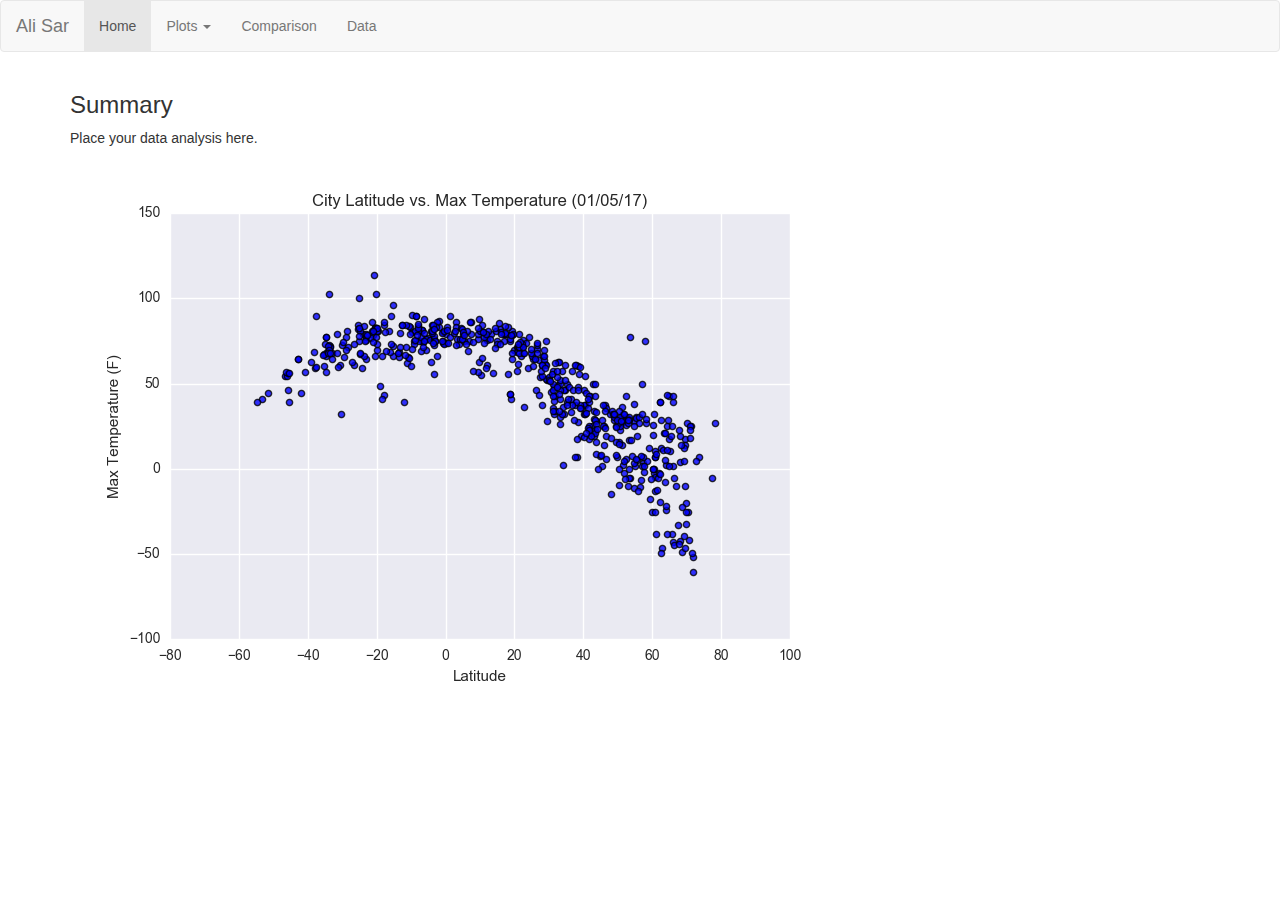
<file: index.html>
<!DOCTYPE html>
<html lang="en-us">

<head>

  <meta charset="UTF-8">
  
  <title>A bootstrap demo</title>
  <meta name="viewport" content="width=device-width, initial-scale=1">
  <link rel="stylesheet" href="https://maxcdn.bootstrapcdn.com/bootstrap/3.3.6/css/bootstrap.min.css">
  <script src="https://ajax.googleapis.com/ajax/libs/jquery/3.3.1/jquery.min.js"></script>
  <script src="https://maxcdn.bootstrapcdn.com/bootstrap/3.3.7/js/bootstrap.min.js"></script>
</head>


<body>
    <nav class="navbar navbar-default">
        <div class="container-fluid">
            <div class="navbar-header">
                <a class="navbar-brand" href="#">Ali Sar</a>
            </div>
            <ul class="nav navbar-nav">
                <li class="active"><a href="#">Home</a></li>
                <li class="dropdown">
                    <a class="dropdown-toggle" data-toggle="dropdown" href="#">Plots
                        <span class="caret"></span></a>
                        <ul class="dropdown-menu">
                            <li><a href="#">Max Temperature</a></li>
                            <li><a href="#">Humidity</a></li>
                            <li><a href="#">Cloudiness</a></li>
                            <li><a href="#">Wind Speed</a></li>
                        </ul>
                </li>
                <li><a href="#">Comparison</a></li>
                <li><a href="#">Data</a></li>
            </ul>
        </div>
    </nav>
                
    <div class="container">
        <h3>Summary</h3>
            <p>Place your data analysis here.</p>
            <img src="http://rezali.github.io/Fig1.png">
    </div>
              
</body>

</html>
</file>
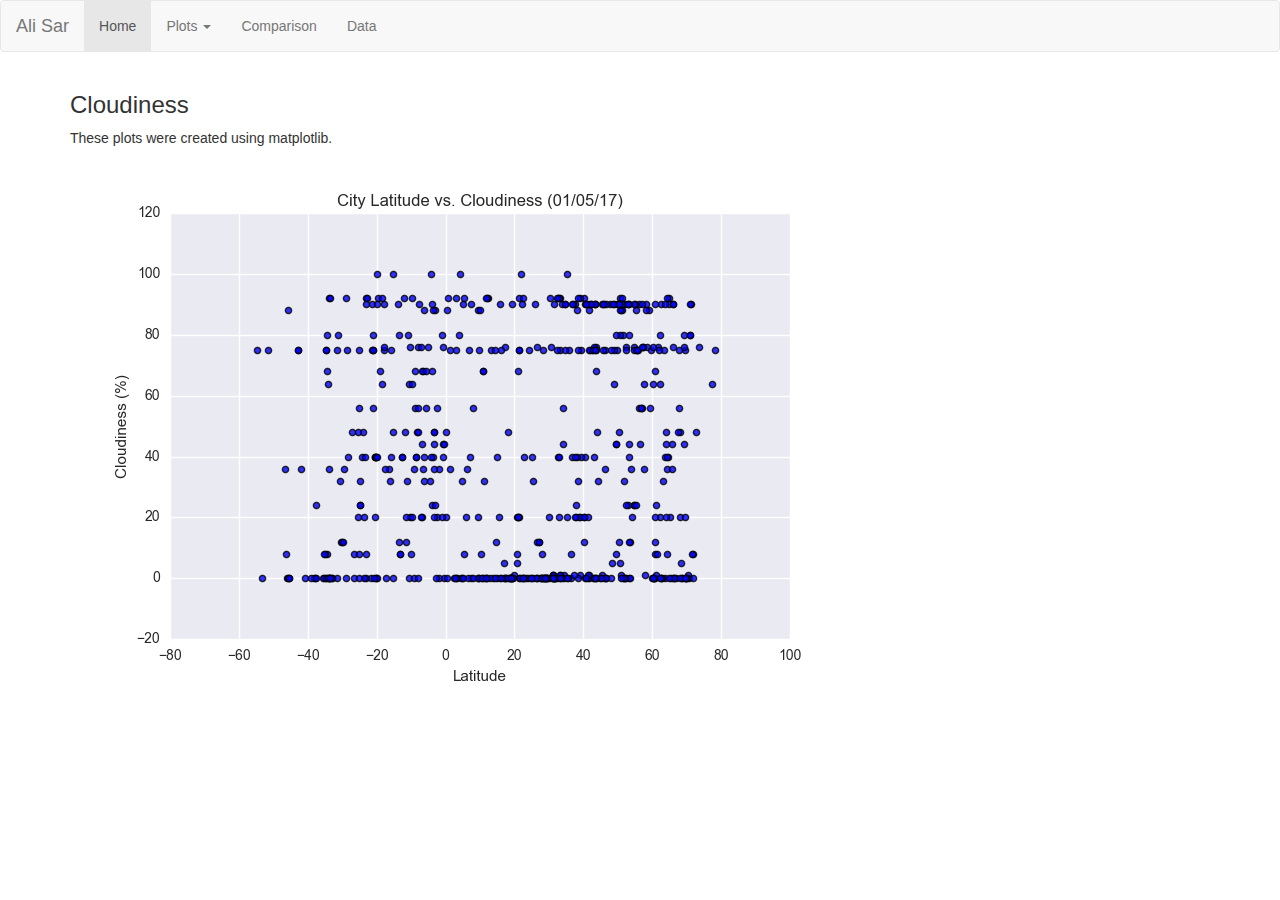
<file: cloud.html>
<!DOCTYPE html>
<html lang="en-us">

<head>

  <meta charset="UTF-8">
  
  <title>A bootstrap demo</title>
  <meta name="viewport" content="width=device-width, initial-scale=1">
  <link rel="stylesheet" href="https://maxcdn.bootstrapcdn.com/bootstrap/3.3.6/css/bootstrap.min.css">
  <script src="https://ajax.googleapis.com/ajax/libs/jquery/3.3.1/jquery.min.js"></script>
  <script src="https://maxcdn.bootstrapcdn.com/bootstrap/3.3.7/js/bootstrap.min.js"></script>
</head>


<body>
    <nav class="navbar navbar-default">
        <div class="container-fluid">
            <div class="navbar-header">
                <a class="navbar-brand" href="https://rezali.github.io">Ali Sar</a>
            </div>
            <ul class="nav navbar-nav">
                <li class="active"><a href="https://rezali.github.io">Home</a></li>
                <li class="dropdown">
                    <a class="dropdown-toggle" data-toggle="dropdown" href="plots.html">Plots
                        <span class="caret"></span></a>
                        <ul class="dropdown-menu">
                            <li><a href="max-temp.html">Max Temperature</a></li>
                            <li><a href="humidity.html">Humidity</a></li>
                            <li><a href="cloud.html">Cloudiness</a></li>
                            <li><a href="wind.html">Wind Speed</a></li>
                        </ul>
                </li>
                <li><a href="comparison.html">Comparison</a></li>
                <li><a href="data.html">Data</a></li>
            </ul>
        </div>
    </nav>
                
    <div class="container">
        <h3>Cloudiness</h3>
            <p>These plots were created using matplotlib.</p>
            <img src="http://rezali.github.io/Fig3.png">
            
    </div>
              
</body>

</html>
</file>
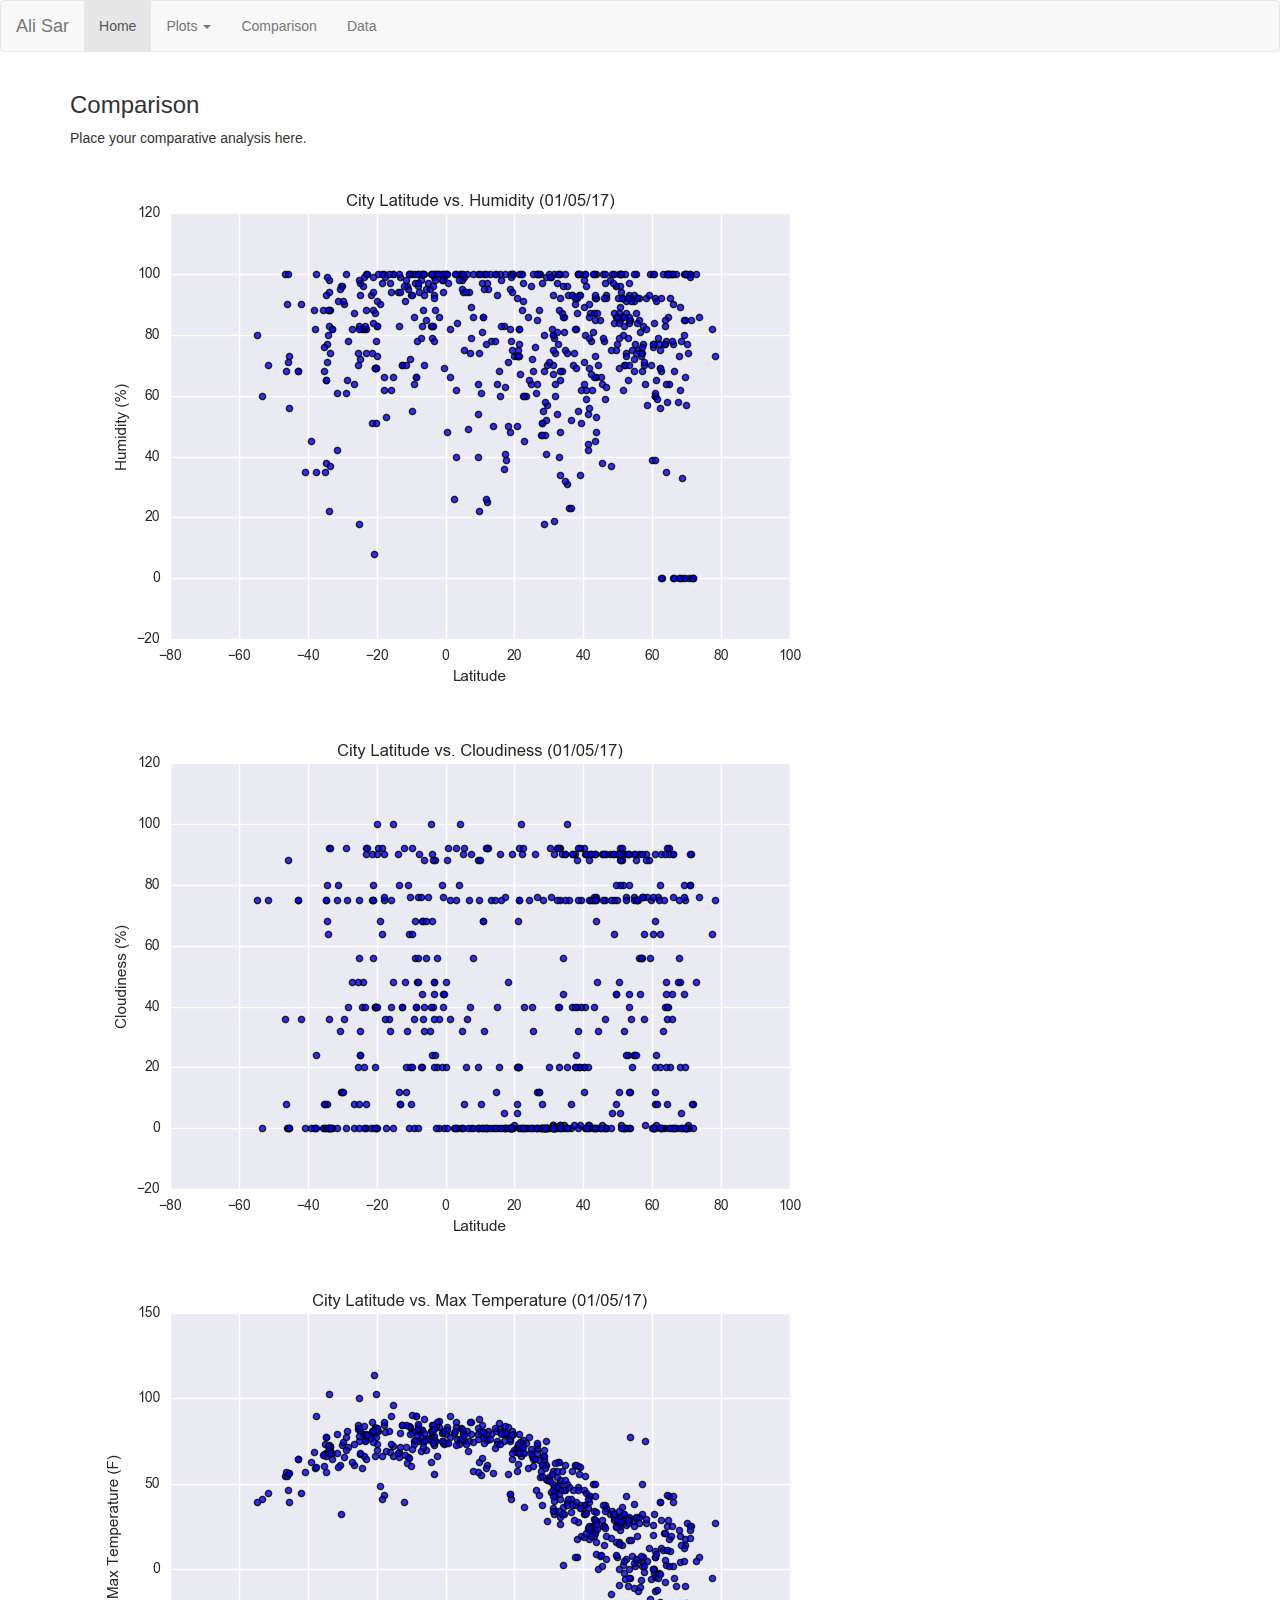
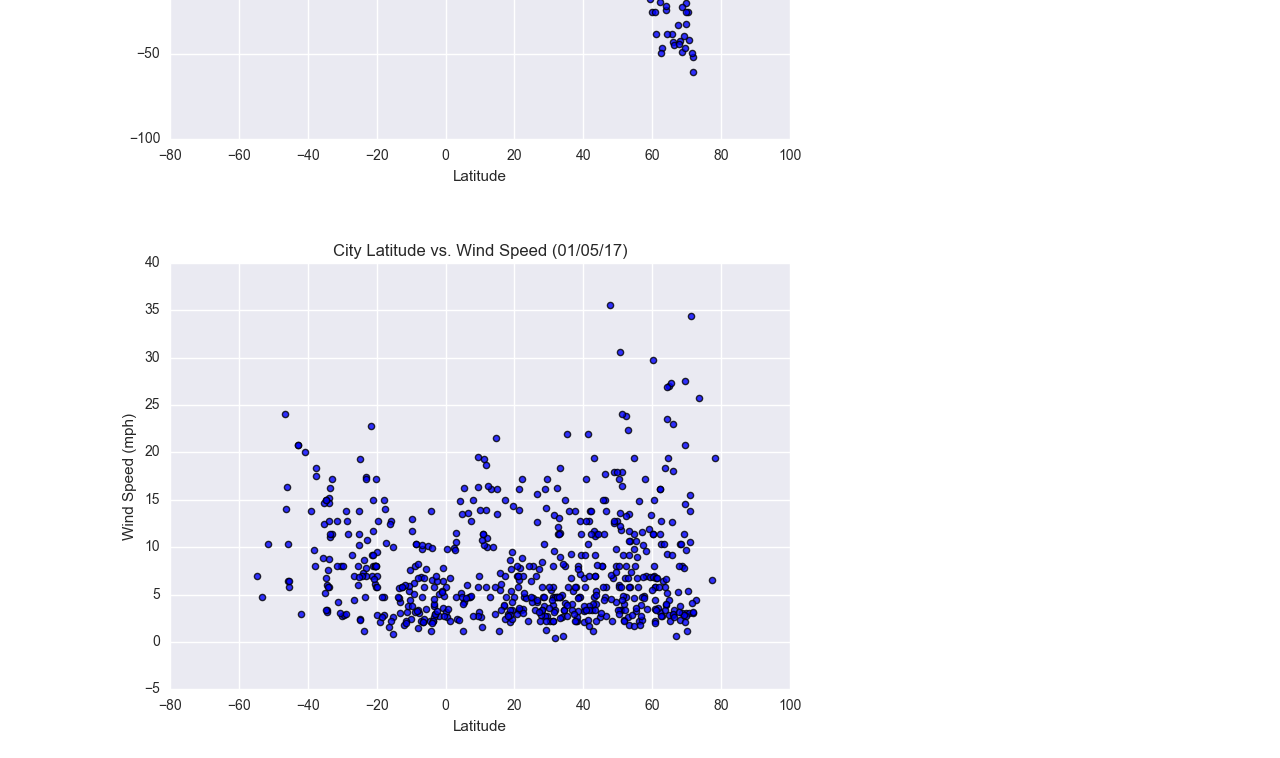
<file: comparison.html>
<!DOCTYPE html>
<html lang="en-us">

<head>

  <meta charset="UTF-8">
  
  <title>A bootstrap demo</title>
  <meta name="viewport" content="width=device-width, initial-scale=1">
  <link rel="stylesheet" href="https://maxcdn.bootstrapcdn.com/bootstrap/3.3.6/css/bootstrap.min.css">
  <script src="https://ajax.googleapis.com/ajax/libs/jquery/3.3.1/jquery.min.js"></script>
  <script src="https://maxcdn.bootstrapcdn.com/bootstrap/3.3.7/js/bootstrap.min.js"></script>
</head>


<body>
    <nav class="navbar navbar-default">
        <div class="container-fluid">
            <div class="navbar-header">
                <a class="navbar-brand" href="https://rezali.github.io">Ali Sar</a>
            </div>
            <ul class="nav navbar-nav">
                <li class="active"><a href="https://rezali.github.io">Home</a></li>
                <li class="dropdown">
                    <a class="dropdown-toggle" data-toggle="dropdown" href="plots.html">Plots
                        <span class="caret"></span></a>
                        <ul class="dropdown-menu">
                            <li><a href="max-temp.html">Max Temperature</a></li>
                            <li><a href="humidity.html">Humidity</a></li>
                            <li><a href="cloud.html">Cloudiness</a></li>
                            <li><a href="wind.html">Wind Speed</a></li>
                        </ul>
                </li>
                <li><a href="comparison.html">Comparison</a></li>
                <li><a href="data.html">Data</a></li>
            </ul>
        </div>
    </nav>
                
    <div class="container">
        <h3>Comparison</h3>
            <p>Place your comparative analysis here.</p>
            <img src="http://rezali.github.io/Fig2.png">
            <img src="http://rezali.github.io/Fig3.png">
            <img src="http://rezali.github.io/Fig1.png">
            <img src="http://rezali.github.io/Fig4.png">
    </div>
              
</body>

</html>
</file>
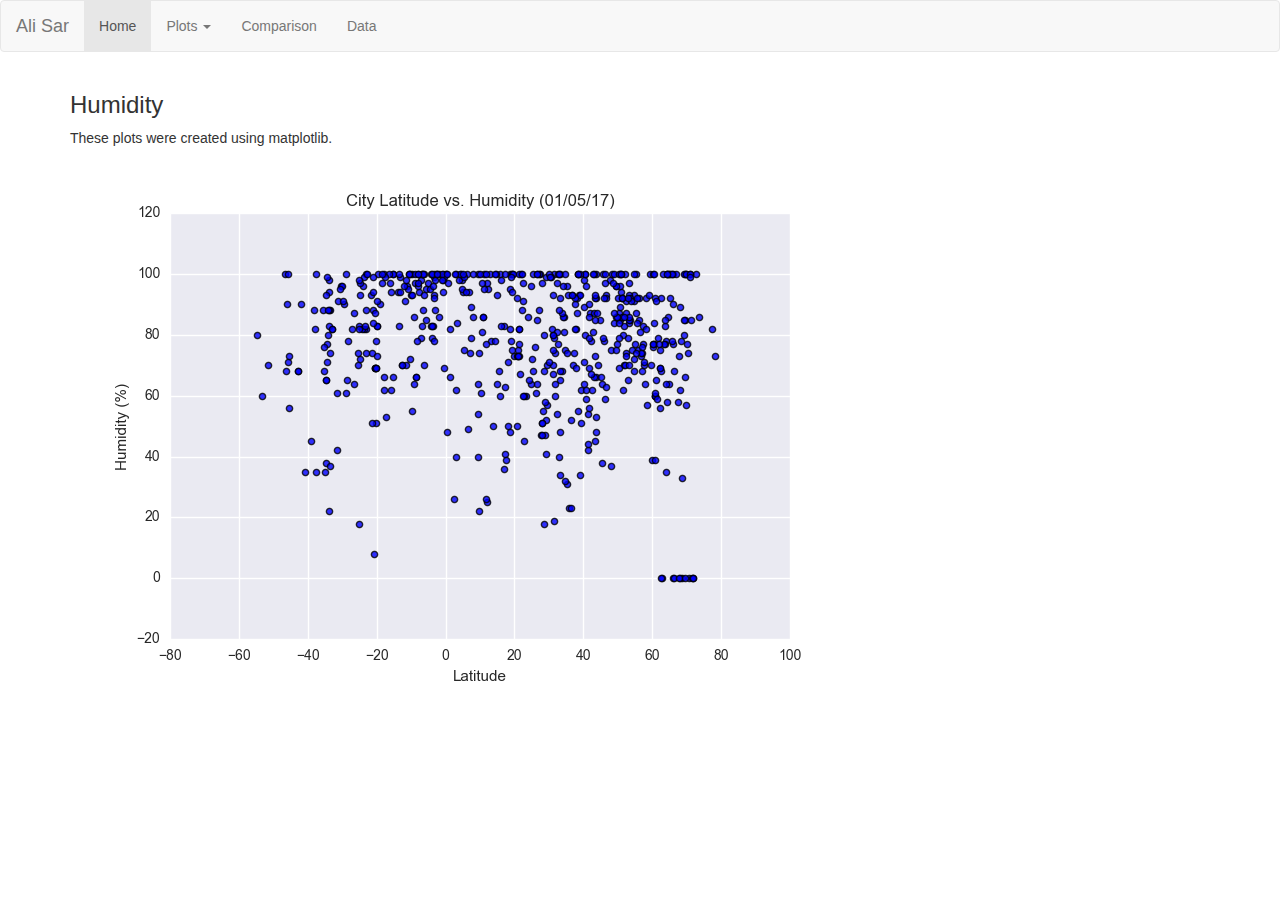
<file: humidity.html>
<!DOCTYPE html>
<html lang="en-us">

<head>

  <meta charset="UTF-8">
  
  <title>A bootstrap demo</title>
  <meta name="viewport" content="width=device-width, initial-scale=1">
  <link rel="stylesheet" href="https://maxcdn.bootstrapcdn.com/bootstrap/3.3.6/css/bootstrap.min.css">
  <script src="https://ajax.googleapis.com/ajax/libs/jquery/3.3.1/jquery.min.js"></script>
  <script src="https://maxcdn.bootstrapcdn.com/bootstrap/3.3.7/js/bootstrap.min.js"></script>
</head>


<body>
    <nav class="navbar navbar-default">
        <div class="container-fluid">
            <div class="navbar-header">
                <a class="navbar-brand" href="https://rezali.github.io">Ali Sar</a>
            </div>
            <ul class="nav navbar-nav">
                <li class="active"><a href="https://rezali.github.io">Home</a></li>
                <li class="dropdown">
                    <a class="dropdown-toggle" data-toggle="dropdown" href="plots.html">Plots
                        <span class="caret"></span></a>
                        <ul class="dropdown-menu">
                            <li><a href="max-temp.html">Max Temperature</a></li>
                            <li><a href="humidity.html">Humidity</a></li>
                            <li><a href="cloud.html">Cloudiness</a></li>
                            <li><a href="wind.html">Wind Speed</a></li>
                        </ul>
                </li>
                <li><a href="comparison.html">Comparison</a></li>
                <li><a href="data.html">Data</a></li>
            </ul>
        </div>
    </nav>
                
    <div class="container">
        <h3>Humidity</h3>
            <p>These plots were created using matplotlib.</p>
            <img src="http://rezali.github.io/Fig2.png">
            
    </div>
              
</body>

</html>
</file>
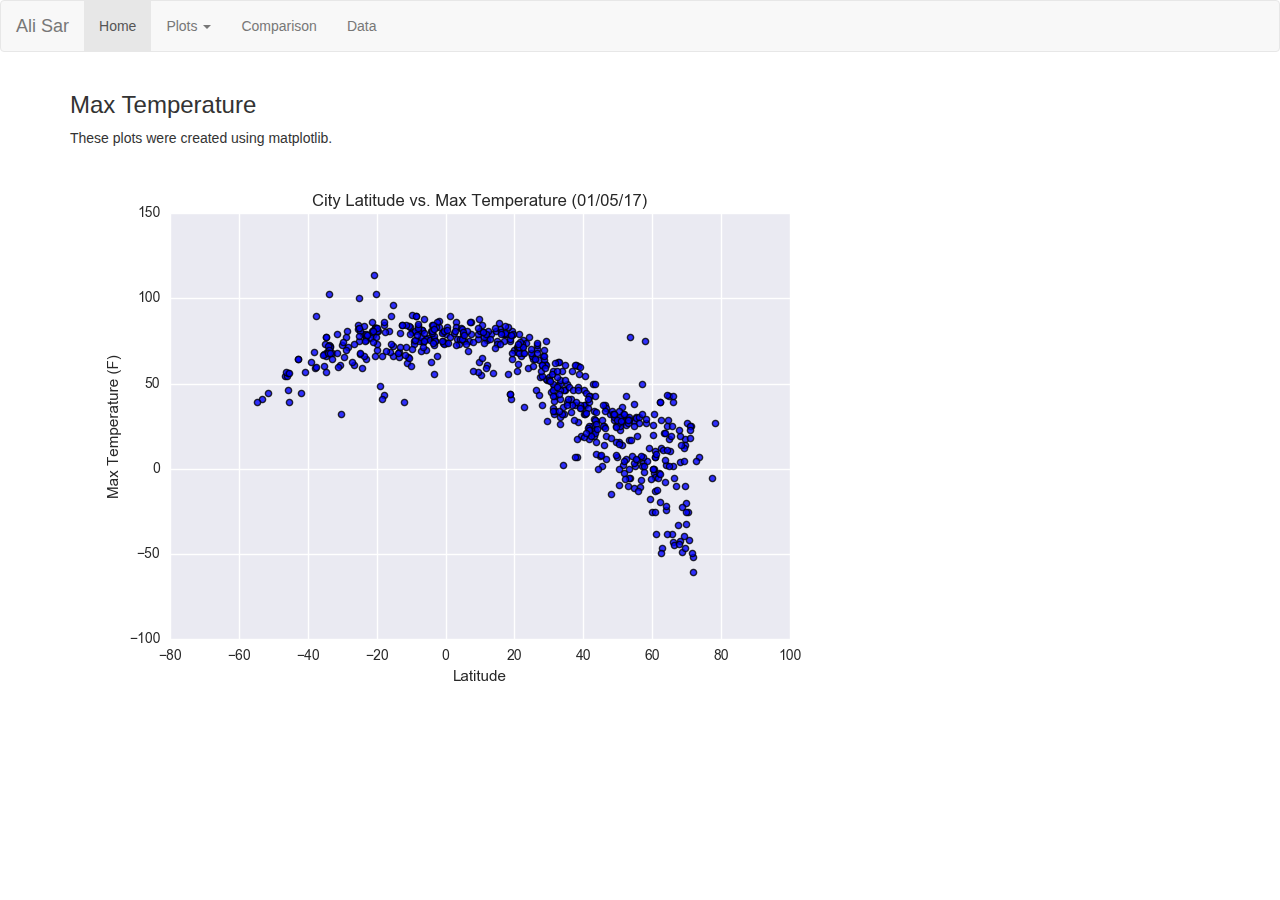
<file: max-temp.html>
<!DOCTYPE html>
<html lang="en-us">

<head>

  <meta charset="UTF-8">
  
  <title>A bootstrap demo</title>
  <meta name="viewport" content="width=device-width, initial-scale=1">
  <link rel="stylesheet" href="https://maxcdn.bootstrapcdn.com/bootstrap/3.3.6/css/bootstrap.min.css">
  <script src="https://ajax.googleapis.com/ajax/libs/jquery/3.3.1/jquery.min.js"></script>
  <script src="https://maxcdn.bootstrapcdn.com/bootstrap/3.3.7/js/bootstrap.min.js"></script>
</head>


<body>
    <nav class="navbar navbar-default">
        <div class="container-fluid">
            <div class="navbar-header">
                <a class="navbar-brand" href="https://rezali.github.io">Ali Sar</a>
            </div>
            <ul class="nav navbar-nav">
                <li class="active"><a href="https://rezali.github.io">Home</a></li>
                <li class="dropdown">
                    <a class="dropdown-toggle" data-toggle="dropdown" href="plots.html">Plots
                        <span class="caret"></span></a>
                        <ul class="dropdown-menu">
                            <li><a href="max-temp.html">Max Temperature</a></li>
                            <li><a href="humidity.html">Humidity</a></li>
                            <li><a href="cloud.html">Cloudiness</a></li>
                            <li><a href="wind.html">Wind Speed</a></li>
                        </ul>
                </li>
                <li><a href="comparison.html">Comparison</a></li>
                <li><a href="data.html">Data</a></li>
            </ul>
        </div>
    </nav>
                
    <div class="container">
        <h3>Max Temperature</h3>
            <p>These plots were created using matplotlib.</p>
            <img src="http://rezali.github.io/Fig1.png">
            
    </div>
              
</body>

</html>
</file>
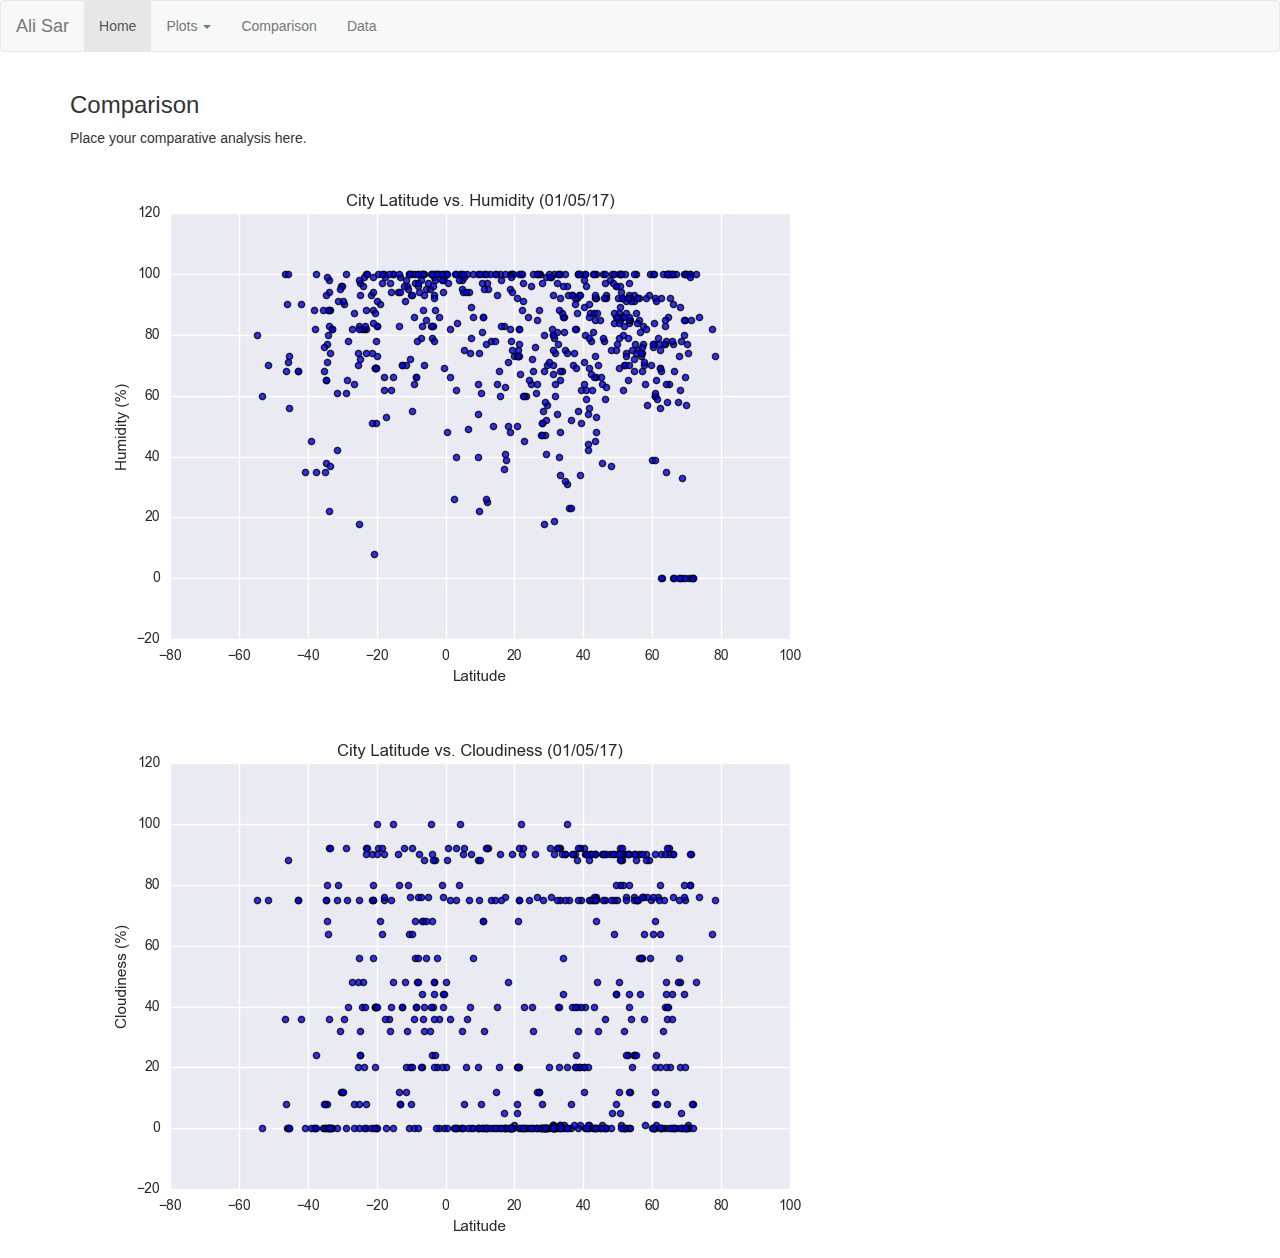
<file: pg_2.html>
<!DOCTYPE html>
<html lang="en-us">

<head>

  <meta charset="UTF-8">
  
  <title>A bootstrap demo</title>
  <meta name="viewport" content="width=device-width, initial-scale=1">
  <link rel="stylesheet" href="https://maxcdn.bootstrapcdn.com/bootstrap/3.3.6/css/bootstrap.min.css">
  <script src="https://ajax.googleapis.com/ajax/libs/jquery/3.3.1/jquery.min.js"></script>
  <script src="https://maxcdn.bootstrapcdn.com/bootstrap/3.3.7/js/bootstrap.min.js"></script>
</head>


<body>
    <nav class="navbar navbar-default">
        <div class="container-fluid">
            <div class="navbar-header">
                <a class="navbar-brand" href="https://rezali.github.io">Ali Sar</a>
            </div>
            <ul class="nav navbar-nav">
                <li class="active"><a href="https://rezali.github.io">Home</a></li>
                <li class="dropdown">
                    <a class="dropdown-toggle" data-toggle="dropdown" href="#">Plots
                        <span class="caret"></span></a>
                        <ul class="dropdown-menu">
                            <li><a href="#">Max Temperature</a></li>
                            <li><a href="#">Humidity</a></li>
                            <li><a href="#">Cloudiness</a></li>
                            <li><a href="#">Wind Speed</a></li>
                        </ul>
                </li>
                <li><a href="#">Comparison</a></li>
                <li><a href="#">Data</a></li>
            </ul>
        </div>
    </nav>
                
    <div class="container">
        <h3>Comparison</h3>
            <p>Place your comparative analysis here.</p>
            <img src="http://rezali.github.io/Fig2.png">
            <img src="http://rezali.github.io/Fig3.png">
    </div>
              
</body>

</html>
</file>
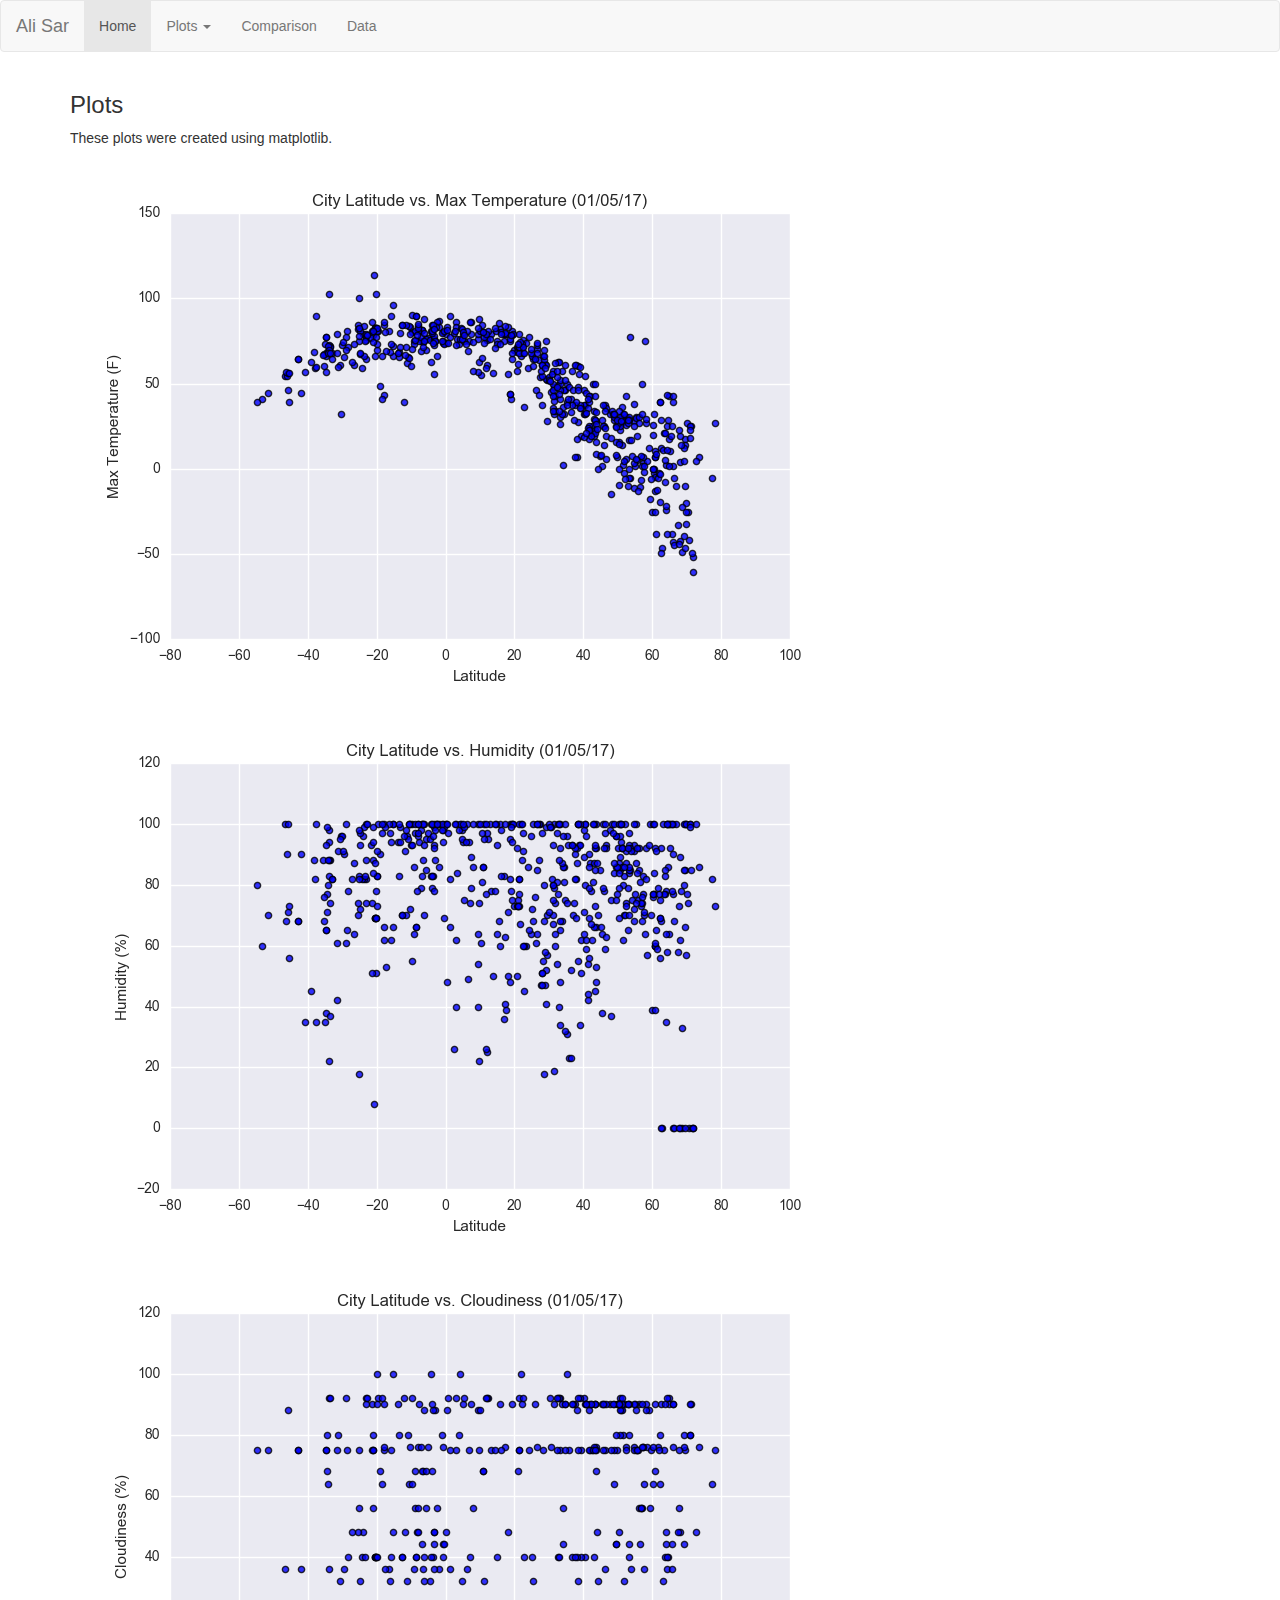
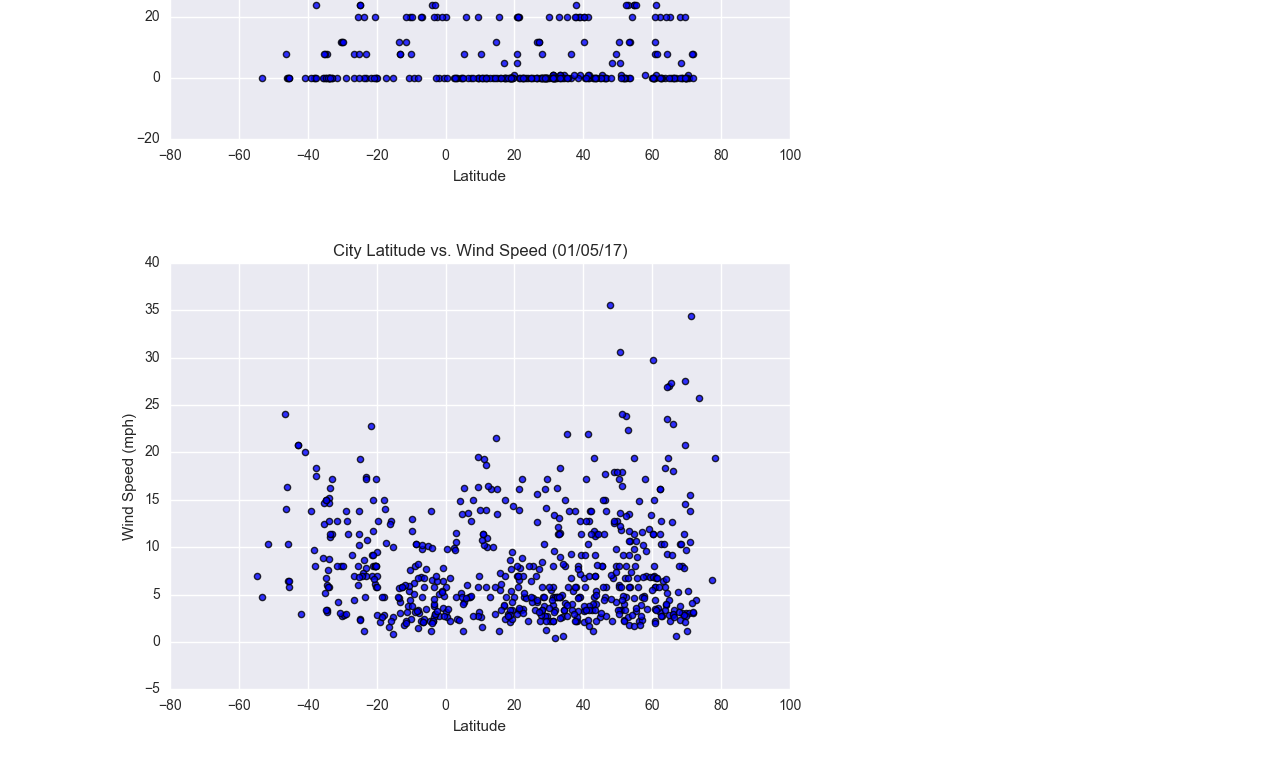
<file: plots.html>
<!DOCTYPE html>
<html lang="en-us">

<head>

  <meta charset="UTF-8">
  
  <title>A bootstrap demo</title>
  <meta name="viewport" content="width=device-width, initial-scale=1">
  <link rel="stylesheet" href="https://maxcdn.bootstrapcdn.com/bootstrap/3.3.6/css/bootstrap.min.css">
  <script src="https://ajax.googleapis.com/ajax/libs/jquery/3.3.1/jquery.min.js"></script>
  <script src="https://maxcdn.bootstrapcdn.com/bootstrap/3.3.7/js/bootstrap.min.js"></script>
</head>


<body>
    <nav class="navbar navbar-default">
        <div class="container-fluid">
            <div class="navbar-header">
                <a class="navbar-brand" href="https://rezali.github.io">Ali Sar</a>
            </div>
            <ul class="nav navbar-nav">
                <li class="active"><a href="https://rezali.github.io">Home</a></li>
                <li class="dropdown">
                    <a class="dropdown-toggle" data-toggle="dropdown" href="plots.html">Plots
                        <span class="caret"></span></a>
                        <ul class="dropdown-menu">
                            <li><a href="max-temp.html">Max Temperature</a></li>
                            <li><a href="humidity.html">Humidity</a></li>
                            <li><a href="cloud.html">Cloudiness</a></li>
                            <li><a href="wind.html">Wind Speed</a></li>
                        </ul>
                </li>
                <li><a href="comparison.html">Comparison</a></li>
                <li><a href="data.html">Data</a></li>
            </ul>
        </div>
    </nav>
                
    <div class="container">
        <h3>Plots</h3>
            <p>These plots were created using matplotlib.</p>
            <img src="http://rezali.github.io/Fig1.png">
            <img src="http://rezali.github.io/Fig2.png">
            <img src="http://rezali.github.io/Fig3.png">
            <img src="http://rezali.github.io/Fig4.png">
    </div>
              
</body>

</html>
</file>
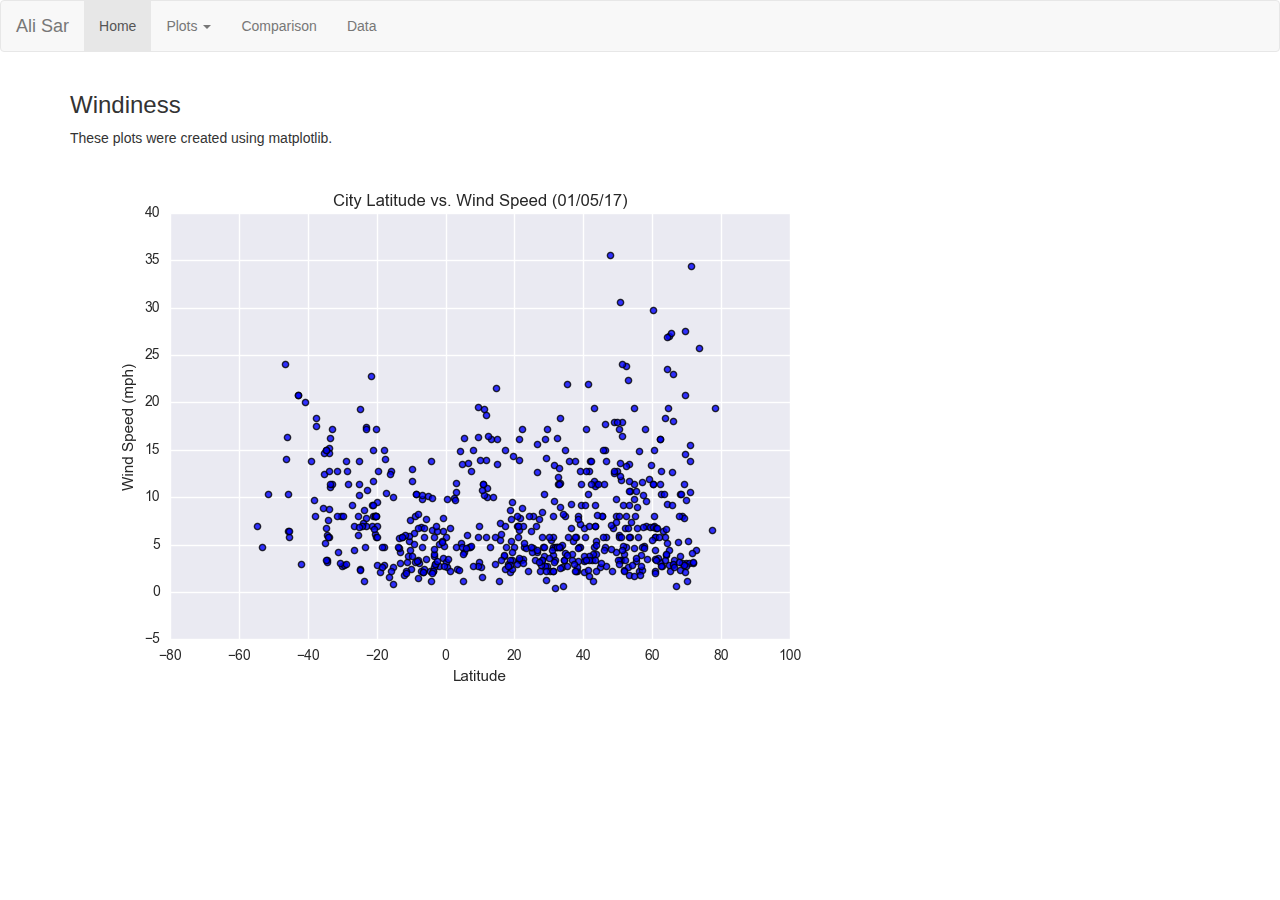
<file: wind.html>
<!DOCTYPE html>
<html lang="en-us">

<head>

  <meta charset="UTF-8">
  
  <title>A bootstrap demo</title>
  <meta name="viewport" content="width=device-width, initial-scale=1">
  <link rel="stylesheet" href="https://maxcdn.bootstrapcdn.com/bootstrap/3.3.6/css/bootstrap.min.css">
  <script src="https://ajax.googleapis.com/ajax/libs/jquery/3.3.1/jquery.min.js"></script>
  <script src="https://maxcdn.bootstrapcdn.com/bootstrap/3.3.7/js/bootstrap.min.js"></script>
</head>


<body>
    <nav class="navbar navbar-default">
        <div class="container-fluid">
            <div class="navbar-header">
                <a class="navbar-brand" href="https://rezali.github.io">Ali Sar</a>
            </div>
            <ul class="nav navbar-nav">
                <li class="active"><a href="https://rezali.github.io">Home</a></li>
                <li class="dropdown">
                    <a class="dropdown-toggle" data-toggle="dropdown" href="plots.html">Plots
                        <span class="caret"></span></a>
                        <ul class="dropdown-menu">
                            <li><a href="max-temp.html">Max Temperature</a></li>
                            <li><a href="humidity.html">Humidity</a></li>
                            <li><a href="cloud.html">Cloudiness</a></li>
                            <li><a href="wind.html">Wind Speed</a></li>
                        </ul>
                </li>
                <li><a href="comparison.html">Comparison</a></li>
                <li><a href="data.html">Data</a></li>
            </ul>
        </div>
    </nav>
                
    <div class="container">
        <h3>Windiness</h3>
            <p>These plots were created using matplotlib.</p>
            <img src="http://rezali.github.io/Fig4.png">
            
    </div>
              
</body>

</html>
</file>
